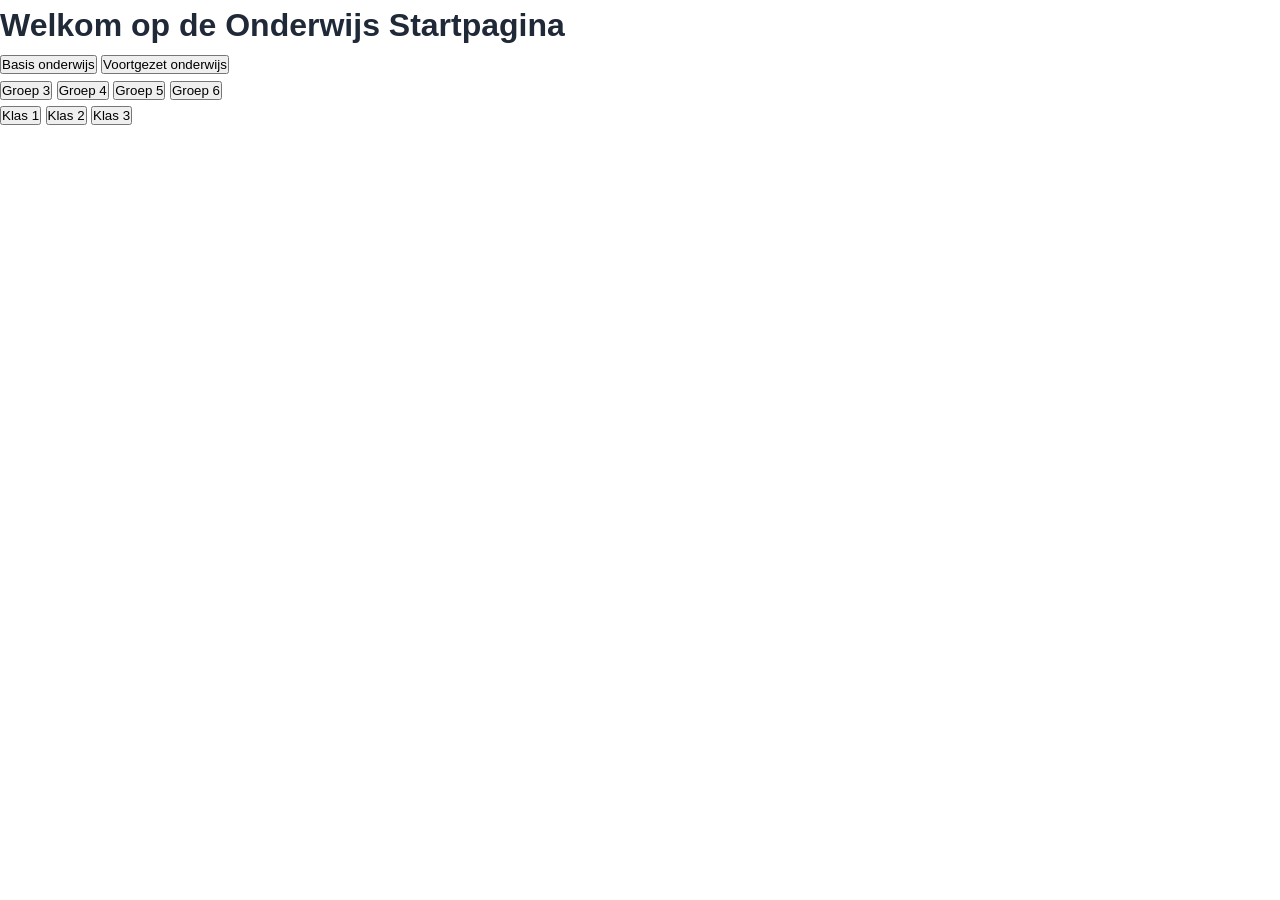
<file: index.html>
<!DOCTYPE html>
<html lang="nl">
<head>
    <meta charset="UTF-8">
    <title>Onderwijs Startpagina</title>
    <link rel="stylesheet" href="style.css">
</head>
<body>

<h1>Welkom op de Onderwijs Startpagina</h1>

<div class="menu">
  <button class="main-btn" onclick="toonBasis()">Basis onderwijs</button>
  <button class="main-btn" onclick="toonVoortgezet()">Voortgezet onderwijs</button>
</div>

<!-- Submenu voor Basis Onderwijs -->
<div id="basis-submenu" class="submenu hidden">
  <button onclick="location.href='groep3.html'">Groep 3</button>
  <button onclick="location.href='groep4.html'">Groep 4</button>
  <button onclick="location.href='groep5.html'">Groep 5</button>
  <button onclick="location.href='groep6.html'">Groep 6</button>
</div>

<!-- Submenu voor Voortgezet Onderwijs -->
<div id="voortgezet-submenu" class="submenu hidden">
  <button onclick="#">Klas 1</button>
  <button onclick="#">Klas 2</button>
  <button onclick="#">Klas 3</button>
</div>

<script>
  function toonBasis() {
    document.getElementById("basis-submenu").classList.toggle("hidden");
  }

  function toonVoortgezet() {
    document.getElementById("voortgezet-submenu").classList.toggle("hidden");
  }
</script>


</body>
</html>
</file>
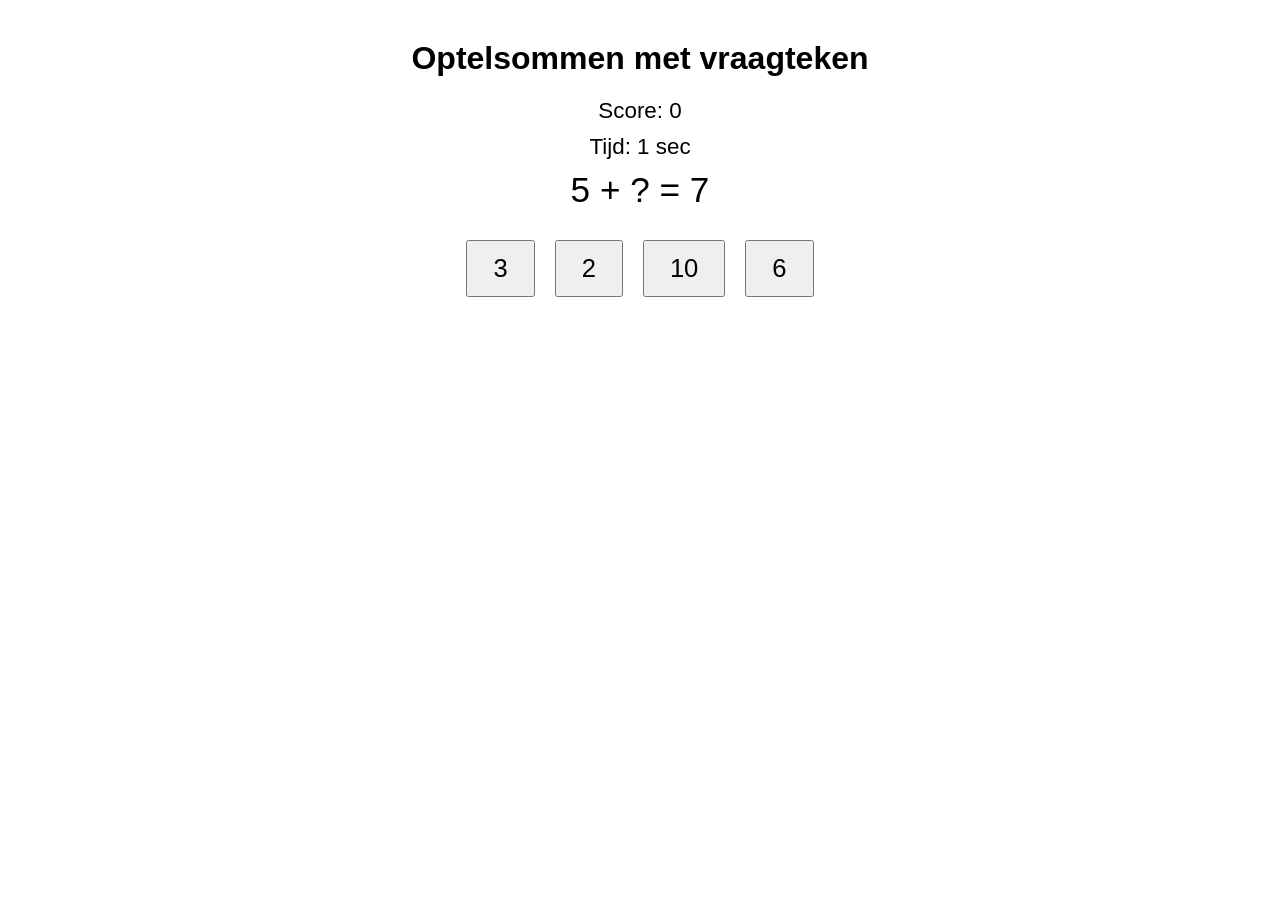
<file: optel-sommen.html>
<!DOCTYPE html>
<html lang="nl">
<head>
  <meta charset="UTF-8">
  <title>Optelsommen met score en timer</title>
  <style>
    body {
      font-family: Arial, sans-serif;
      text-align: center;
      margin-top: 40px;
    }
    #sum {
      font-size: 2.2rem;
      margin-bottom: 20px;
    }
    .answer-btn {
      font-size: 1.6rem;
      padding: 12px 25px;
      margin: 10px;
      cursor: pointer;
    }
    .correct {
      background-color: #4caf50;
      color: white;
    }
    .wrong {
      background-color: #f44336;
      color: white;
    }
    #score, #timer {
      font-size: 1.4rem;
      margin: 10px;
    }
  </style>
</head>
<body>

  <h1>Optelsommen met vraagteken</h1>

  <div id="score">Score: 0</div>
  <div id="timer">Tijd: 0 sec</div>

  <div id="sum">5 + ? = 9</div>
  <div id="answers"></div>

  <script>
    let score = 0;
    let time = 0;

    setInterval(() => {
      time++;
      document.getElementById("timer").textContent = "Tijd: " + time + " sec";
    }, 1000);

    function randomInt(min, max) {
      return Math.floor(Math.random() * (max - min + 1)) + min;
    }

    function generateSum() {
      const a = randomInt(1, 10);
      const x = randomInt(1, 10);
      const b = a + x;

      const sumText = a + " + ? = " + b;
      document.getElementById("sum").textContent = sumText;

      const correctAnswer = x;
      const answersDiv = document.getElementById("answers");
      answersDiv.innerHTML = "";

      const options = new Set();
      options.add(correctAnswer);
      while (options.size < 4) {
        const wrong = randomInt(1, 10);
        if (wrong !== correctAnswer) {
          options.add(wrong);
        }
      }

      const shuffled = Array.from(options).sort(() => Math.random() - 0.5);

      shuffled.forEach(value => {
        const btn = document.createElement("button");
        btn.textContent = value;
        btn.className = "answer-btn";

        btn.onclick = function () {
          document.querySelectorAll(".answer-btn").forEach(b => {
            b.classList.remove("correct", "wrong");
          });

          if (value === correctAnswer) {
            btn.classList.add("correct");
            score++;
            document.getElementById("score").textContent = "Score: " + score;
            setTimeout(generateSum, 700);
          } else {
            btn.classList.add("wrong");
          }
        };

        answersDiv.appendChild(btn);
      });
    }

    generateSum();
  </script>

</body>
</html>
</file>
<file: style.css>
/* Root Variables */
:root {
    --primary-color: #2563eb;
    --secondary-color: #1e40af;
    --accent-color: #f59e0b;
    --text-dark: #1f2937;
    --text-light: #6b7280;
    --bg-light: #f9fafb;
    --border-color: #e5e7eb;
    --success-color: #10b981;
}

/* Reset & General */
* {
    margin: 0;
    padding: 0;
    box-sizing: border-box;
}

html {
    scroll-behavior: smooth;
}

body {
    font-family: 'Segoe UI', Tahoma, Geneva, Verdana, sans-serif;
    color: var(--text-dark);
    line-height: 1.6;
    background-color: #ffffff;
}

.container {
    max-width: 1200px;
    margin: 0 auto;
    padding: 0 20px;
}

/* Header & Navigation */
header {
    background-color: var(--primary-color);
    color: white;
    position: sticky;
    top: 0;
    z-index: 100;
    box-shadow: 0 2px 10px rgba(0, 0, 0, 0.1);
}

.navbar {
    padding: 1rem 0;
}

.navbar .container {
    display: flex;
    justify-content: space-between;
    align-items: center;
}

.logo h1 {
    font-size: 1.8rem;
    font-weight: 700;
}

.nav-links {
    display: flex;
    list-style: none;
    gap: 2rem;
}

.nav-links a {
    color: white;
    text-decoration: none;
    transition: opacity 0.3s;
    font-weight: 500;
}

.nav-links a:hover {
    opacity: 0.8;
}

/* Hero Section */
.hero {
    background: linear-gradient(135deg, var(--primary-color), var(--secondary-color));
    color: white;
    padding: 6rem 0;
    text-align: center;
}

.hero-content h2 {
    font-size: 3rem;
    margin-bottom: 1rem;
    animation: fadeInDown 0.8s ease;
}

.hero-content p {
    font-size: 1.3rem;
    margin-bottom: 2rem;
    opacity: 0.95;
    animation: fadeInUp 0.8s ease;
}

.cta-button {
    display: inline-block;
    background-color: var(--accent-color);
    color: white;
    padding: 1rem 2.5rem;
    border-radius: 50px;
    text-decoration: none;
    font-weight: 600;
    transition: transform 0.3s, box-shadow 0.3s;
    box-shadow: 0 4px 15px rgba(0, 0, 0, 0.2);
}

.cta-button:hover {
    transform: translateY(-3px);
    box-shadow: 0 6px 20px rgba(0, 0, 0, 0.3);
}

/* About Section */
.about {
    padding: 4rem 0;
    background-color: var(--bg-light);
}

.about h2 {
    text-align: center;
    font-size: 2.5rem;
    margin-bottom: 3rem;
    color: var(--text-dark);
}

.about-grid {
    display: grid;
    grid-template-columns: repeat(auto-fit, minmax(300px, 1fr));
    gap: 2rem;
}

.about-card {
    background: white;
    padding: 2rem;
    border-radius: 10px;
    box-shadow: 0 2px 10px rgba(0, 0, 0, 0.05);
    transition: transform 0.3s, box-shadow 0.3s;
}

.about-card:hover {
    transform: translateY(-5px);
    box-shadow: 0 5px 20px rgba(0, 0, 0, 0.1);
}

.about-card h3 {
    color: var(--primary-color);
    margin-bottom: 1rem;
    font-size: 1.3rem;
}

.about-card p {
    color: var(--text-light);
}

/* Registration Section */
.registration {
    padding: 4rem 0;
    background-color: white;
}

.registration h2 {
    text-align: center;
    font-size: 2.5rem;
    margin-bottom: 0.5rem;
    color: var(--text-dark);
}

.section-subtitle {
    text-align: center;
    color: var(--text-light);
    margin-bottom: 2rem;
    font-size: 1.1rem;
}

.registration-form {
    background-color: var(--bg-light);
    padding: 2.5rem;
    border-radius: 10px;
    max-width: 600px;
    margin: 0 auto;
    box-shadow: 0 2px 10px rgba(0, 0, 0, 0.05);
}

.form-group {
    margin-bottom: 1.5rem;
}

.form-row {
    display: grid;
    grid-template-columns: 1fr 1fr;
    gap: 1rem;
}

.form-group label {
    display: block;
    margin-bottom: 0.5rem;
    font-weight: 600;
    color: var(--text-dark);
}

.form-group input,
.form-group select,
.form-group textarea {
    width: 100%;
    padding: 0.75rem;
    border: 1px solid var(--border-color);
    border-radius: 5px;
    font-size: 1rem;
    font-family: inherit;
    transition: border-color 0.3s;
}

.form-group input:focus,
.form-group select:focus,
.form-group textarea:focus {
    outline: none;
    border-color: var(--primary-color);
    box-shadow: 0 0 0 3px rgba(37, 99, 235, 0.1);
}

.registration-form hr {
    margin: 2rem 0;
    border: none;
    border-top: 1px solid var(--border-color);
}

.registration-form h3 {
    font-size: 1.2rem;
    color: var(--text-dark);
    margin-bottom: 1rem;
}

.form-group.checkbox {
    display: flex;
    align-items: flex-start;
    gap: 0.75rem;
    margin-bottom: 2rem;
}

.form-group.checkbox input[type="checkbox"] {
    width: auto;
    margin-top: 0.25rem;
    cursor: pointer;
}

.form-group.checkbox label {
    margin: 0;
    font-weight: 400;
}

.submit-button {
    width: 100%;
    padding: 1rem;
    background-color: var(--primary-color);
    color: white;
    border: none;
    border-radius: 5px;
    font-size: 1rem;
    font-weight: 600;
    cursor: pointer;
    transition: background-color 0.3s, transform 0.2s;
}

.submit-button:hover {
    background-color: var(--secondary-color);
    transform: translateY(-2px);
}

.submit-button:active {
    transform: translateY(0);
}

.success-message {
    background-color: #dcfce7;
    color: var(--success-color);
    padding: 1.5rem;
    border-radius: 5px;
    text-align: center;
    margin-top: 2rem;
    border-left: 4px solid var(--success-color);
}

.success-message p {
    font-weight: 600;
}

/* Contact Section */
.contact {
    padding: 4rem 0;
    background-color: var(--bg-light);
}

.contact h2 {
    text-align: center;
    font-size: 2.5rem;
    margin-bottom: 3rem;
    color: var(--text-dark);
}

.contact-info {
    display: grid;
    grid-template-columns: repeat(auto-fit, minmax(250px, 1fr));
    gap: 2rem;
    text-align: center;
}

.contact-item h4 {
    color: var(--primary-color);
    margin-bottom: 0.75rem;
    font-size: 1.1rem;
}

.contact-item p {
    color: var(--text-light);
}

/* Footer */
footer {
    background-color: var(--text-dark);
    color: white;
    text-align: center;
    padding: 2rem 0;
    margin-top: 2rem;
}

/* Animations */
@keyframes fadeInDown {
    from {
        opacity: 0;
        transform: translateY(-20px);
    }
    to {
        opacity: 1;
        transform: translateY(0);
    }
}

@keyframes fadeInUp {
    from {
        opacity: 0;
        transform: translateY(20px);
    }
    to {
        opacity: 1;
        transform: translateY(0);
    }
}

/* Responsive Design */
@media (max-width: 768px) {
    .nav-links {
        gap: 1rem;
        font-size: 0.9rem;
    }

    .hero-content h2 {
        font-size: 2rem;
    }

    .hero-content p {
        font-size: 1rem;
    }

    .about h2,
    .registration h2,
    .contact h2 {
        font-size: 1.8rem;
    }

    .form-row {
        grid-template-columns: 1fr;
    }

    .registration-form {
        padding: 1.5rem;
    }

    .about-grid {
        grid-template-columns: 1fr;
    }
}

@media (max-width: 480px) {
    .logo h1 {
        font-size: 1.3rem;
    }

    .nav-links {
        flex-direction: column;
        gap: 0.5rem;
    }

    .hero {
        padding: 3rem 0;
    }

    .hero-content h2 {
        font-size: 1.5rem;
    }

    .cta-button {
        padding: 0.75rem 1.5rem;
        font-size: 0.9rem;
    }

.hidden {
    display: none;
}
</file>
